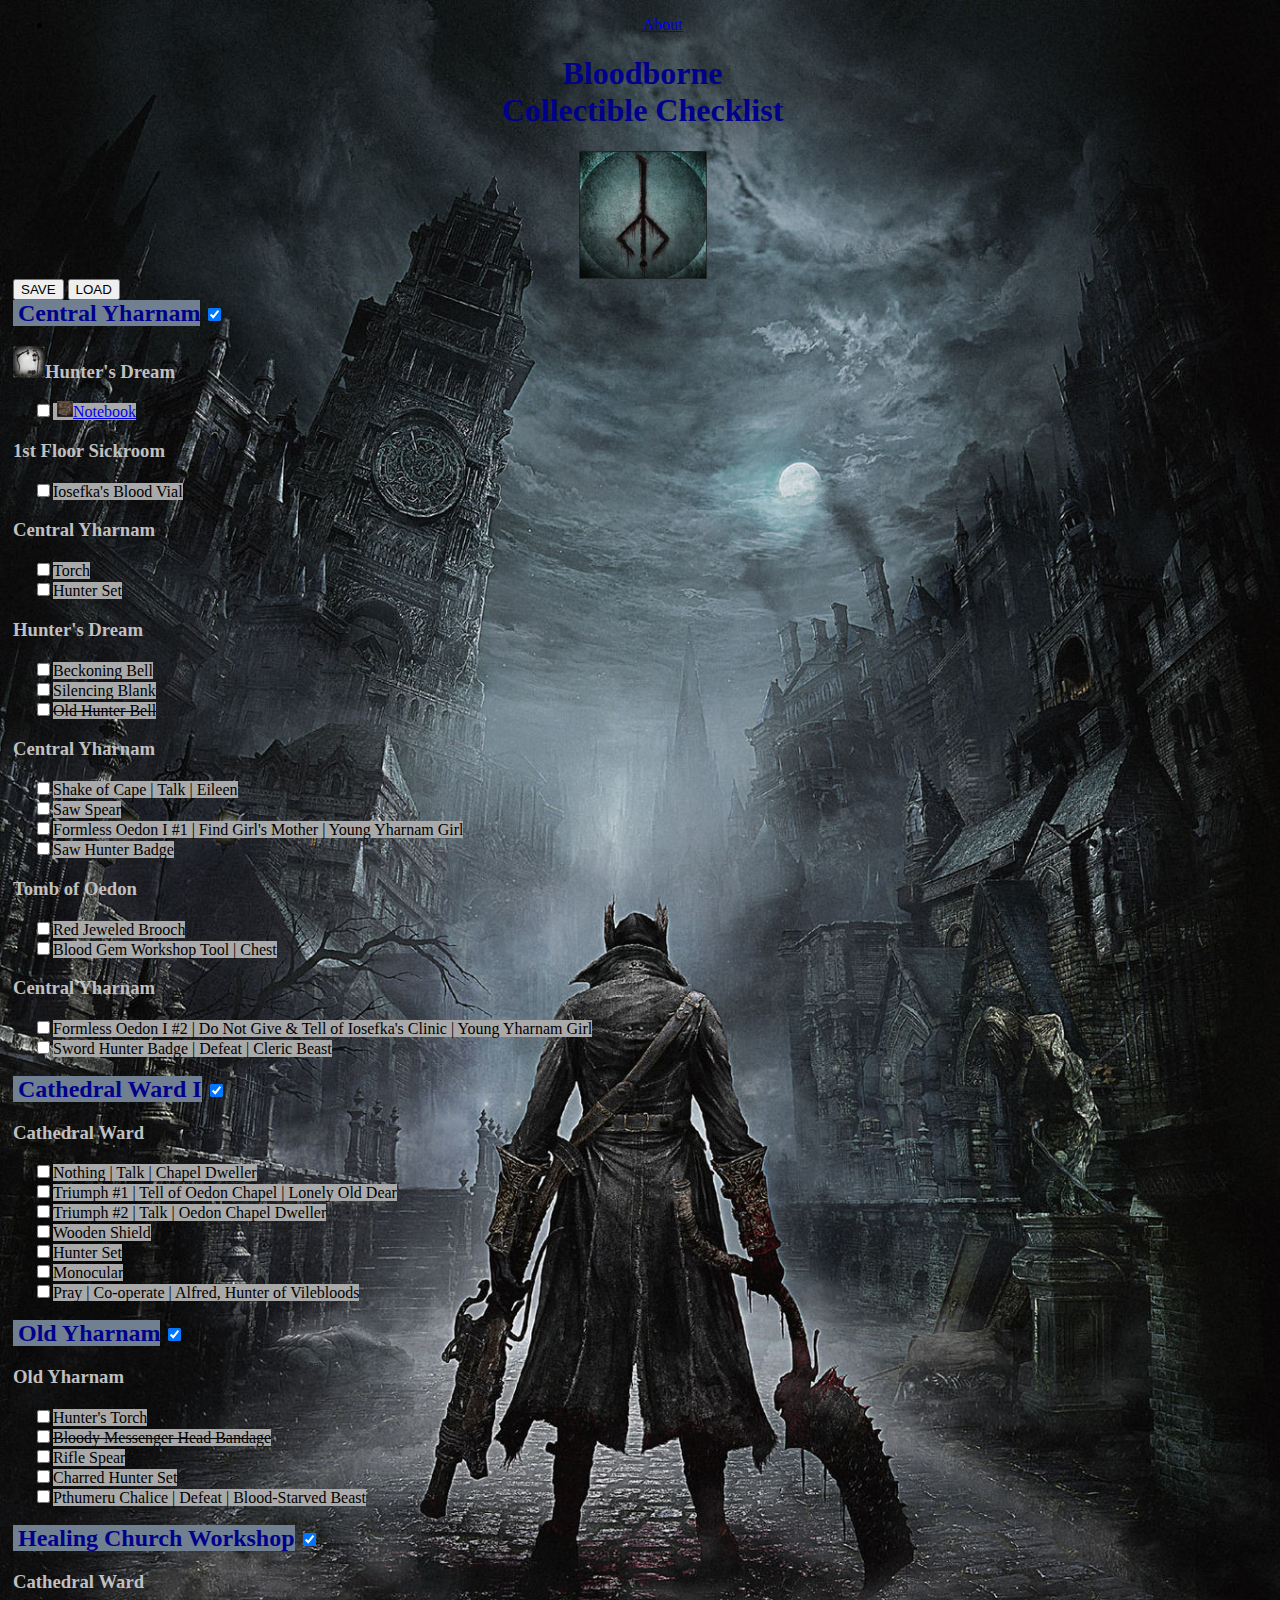
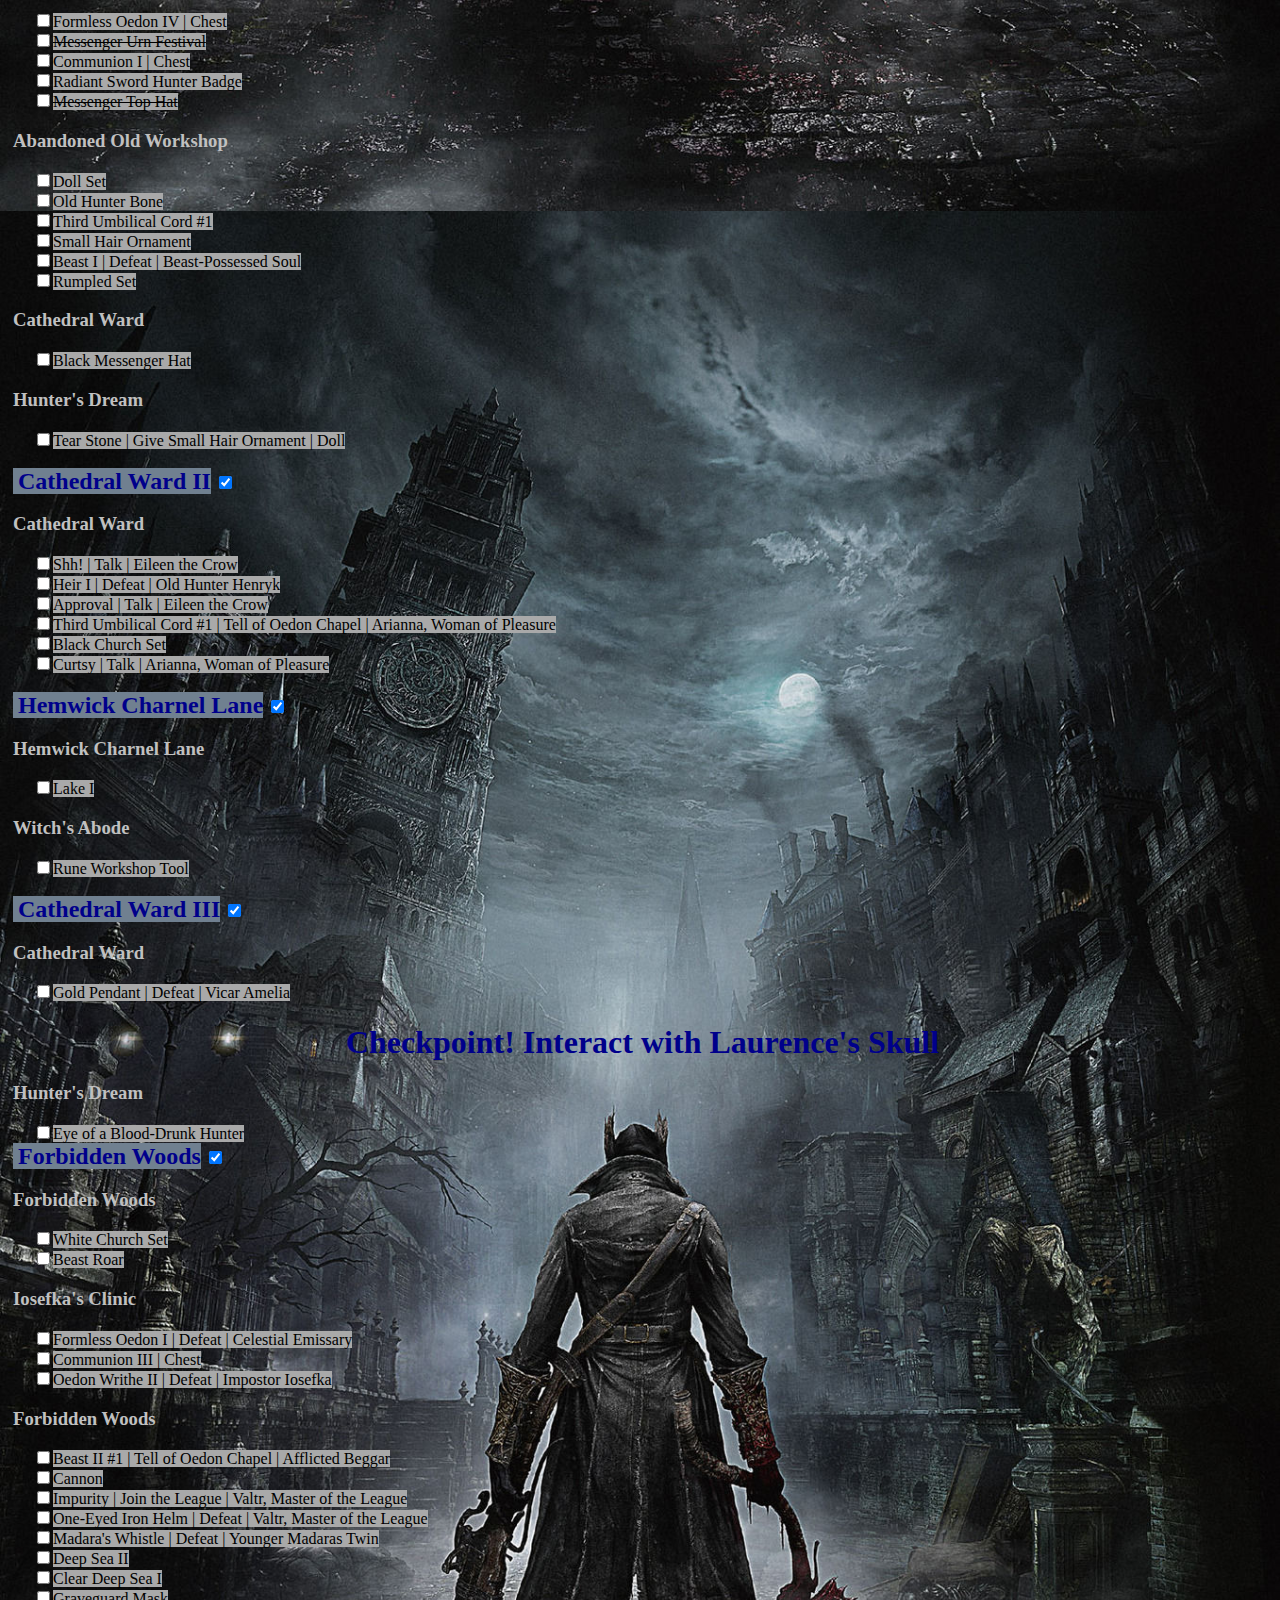
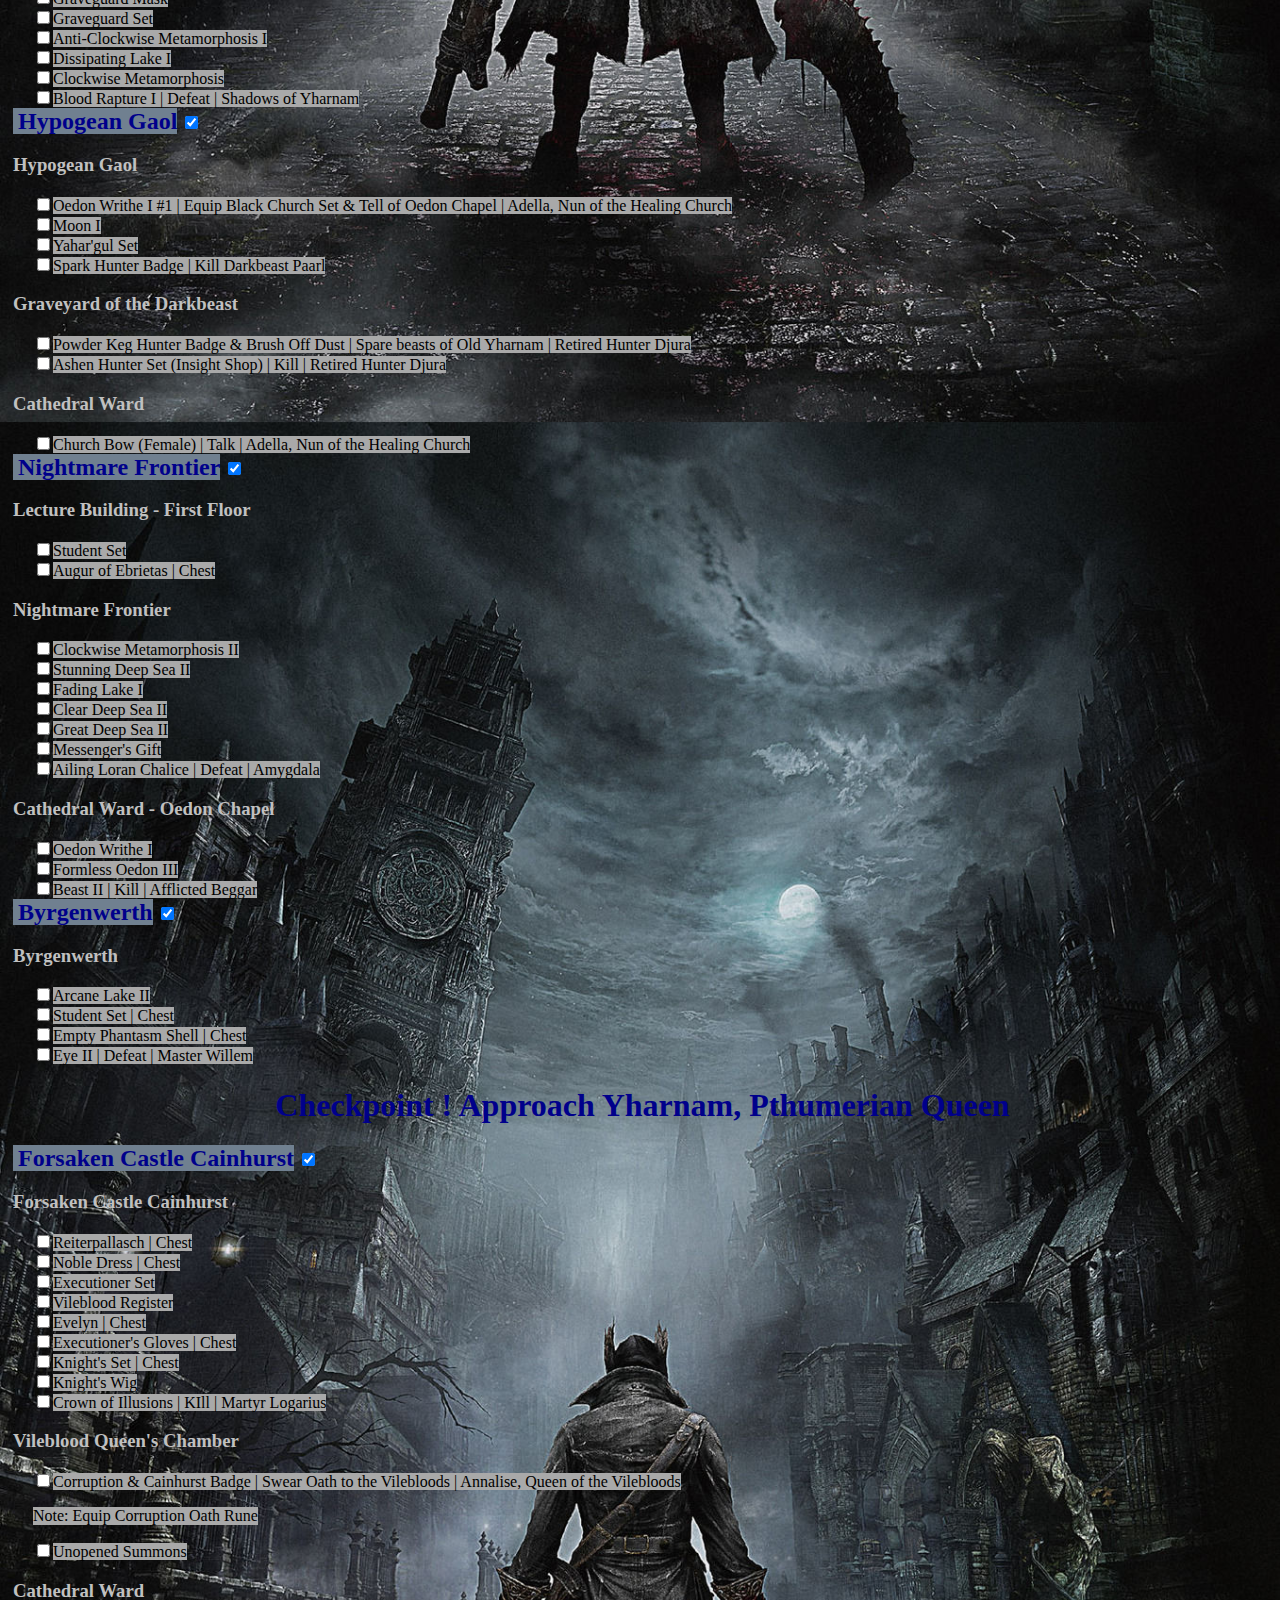
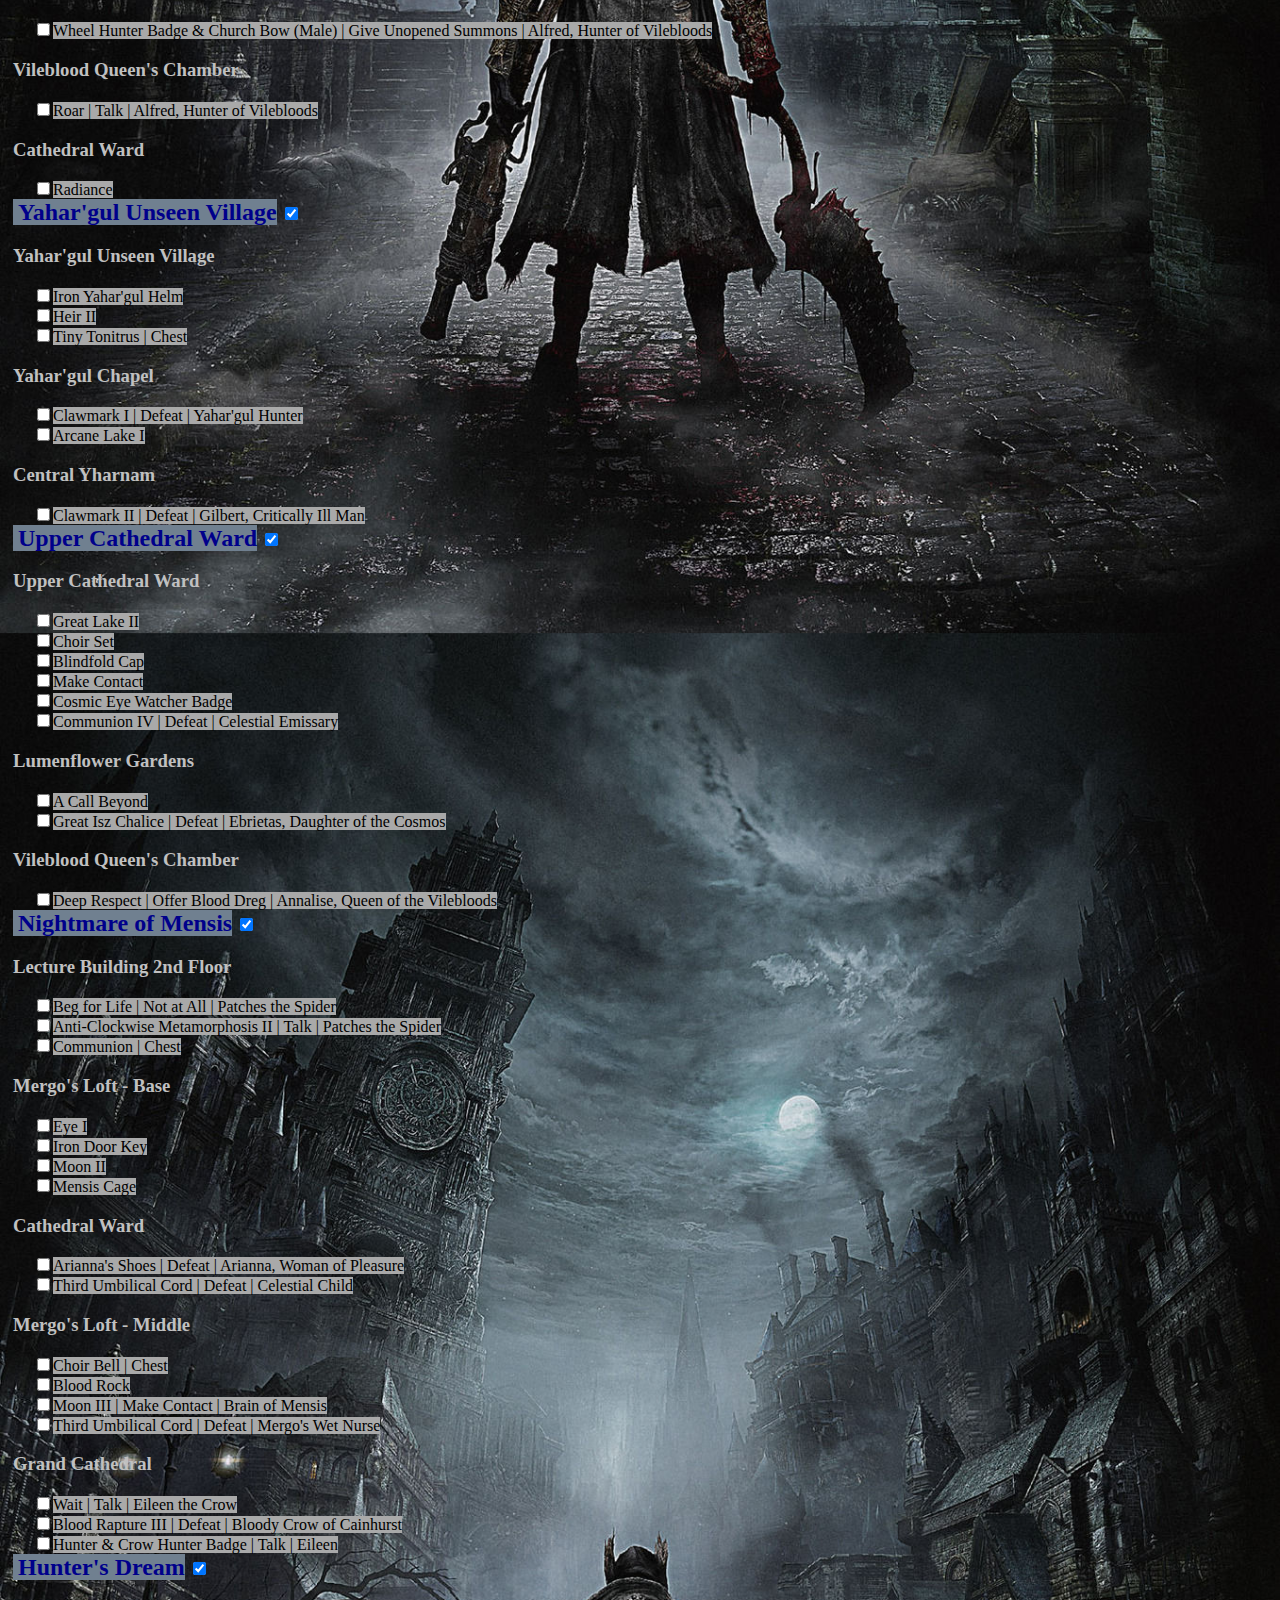
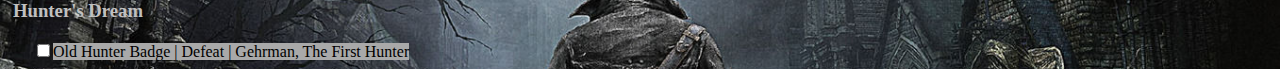
<file: index.html>
<!DOCTYPE html>

<html>
    <head>
        <title>Bloodborne Collectible Checklist</title>
        <meta name="description" content="A checklist tool for everything collectible in the Bloodborne main game.">
        <meta name="viewport" content="width=device-width, initial-scale=1.0">
        <meta charset="utf-8">
        <link rel="stylesheet" href="style.css">
    </head>
    
    <body>
        <nav>
            <ul>
                <li><a href="About/About.html">About</a></li>
            </ul>
        </nav>
        
        <h1>Bloodborne <br>Collectible Checklist</h1>
        <img src="Hunter-Oath-128x128.png" id="hunter-oath" width="128px" height="128px">
        
        <button onclick="Save()">SAVE</button>
        <button onclick="Load()">LOAD</button>
        <br>
        
        <div id="Central-Yharnam">
            <h2>Central Yharnam</h2>
            <!--<input type="checkbox" class="Visibility-Button" id="Central-Yharnam-Visibility-Button" checked="true" onclick="CollapseOrExpand('Central-Yharnam-Visibility-Button','Central-Yharnam')">-->
            <input type="checkbox" checked="true" onclick="CollapseOrExpand(this)">
            
            <h3><img src="Lamp-32x32.png">Hunter's Dream</h3>
            <div class="checklist">
                <input type="checkbox" id="Notebook"><label for="Notebook">
                    <a href="http://www.bloodborne-wiki.com/2015/03/notebook.html" target="_blank">
                        <img src="Notebook-42x42.png" width="16px" height="16px">Notebook</a></label><br>
            </div>
            <h3>1st Floor Sickroom</h3>
            <div class="checklist">
                <input type="checkbox" id="IBV"><label for="IBV">Iosefka's Blood Vial</label><br>
            </div>
            <h3>Central Yharnam</h3>
            <div class="checklist">
                <input type="checkbox" id="Torch"><label for="Torch">Torch</label><br>
                <input type="checkbox" id="Hunter Set"><label for="Hunter Set">Hunter Set</label><br>
            </div>
            <h3>Hunter's Dream</h3>
            <div class="checklist">
                <input type="checkbox" id="Beckoning Bell"><label for="Beckoning Bell">Beckoning Bell</label><br>
                <input type="checkbox" id="Silencing Blank"><label for="Silencing Blank">Silencing Blank</label><br>
                <input type="checkbox" id="Old Hunter Bell"><label for="Old Hunter Bell"><s>Old Hunter Bell</s></label><br>
            </div>
            <h3>Central Yharnam</h3>
            <div class="checklist">
                <input type="checkbox" id="Shake of Cape"><label for="Shake of Cape">Shake of Cape | Talk | Eileen</label><br>
                <input type="checkbox" id="Saw Spear"><label for="Saw Spear">Saw Spear</label><br>
                <input type="checkbox" id="Formless Oedon I #1"><label for="Formless Oedon I #1">Formless Oedon I #1 | Find Girl's Mother | Young Yharnam Girl</label><br>
                <input type="checkbox" id="Saw Hunter Badge"><label for="Saw Hunter Badge">Saw Hunter Badge</label><br>
            </div>
            <h3>Tomb of Oedon</h3>
            <div class="checklist">
                <input type="checkbox" id="Red Jeweled Brooch"><label for="Red Jeweled Brooch">Red Jeweled Brooch</label><br>
                <input type="checkbox" id="Blood Gem Workshop Tool"><label for="Blood Gem Workshop Tool">Blood Gem Workshop Tool | Chest</label><br>
            </div>
            <h3>Central Yharnam</h3>
            <div class="checklist">
                <input type="checkbox" id="Formless Oedon I #2"><label for="Formless Oedon I #2">Formless Oedon I #2 | Do Not Give & Tell of Iosefka's Clinic | Young Yharnam Girl</label><br>
                <input type="checkbox" id="SHB"><label for="SHB">Sword Hunter Badge | Defeat | Cleric Beast</label><br>
            </div>
        </div>
        
        <br>
        
        <div id="Cathedral-Ward-I">
            <h2>Cathedral Ward I</h2>
            <input type="checkbox" checked="true" onclick="CollapseOrExpand(this)">
            <h3>Cathedral Ward</h3>
            <div class="checklist">
                <input type="checkbox"><label>Nothing | Talk | Chapel Dweller</label><br>
                <input type="checkbox"><label>Triumph #1 | Tell of Oedon Chapel | Lonely Old Dear</label><br>
                <input type="checkbox"><label>Triumph #2 | Talk | Oedon Chapel Dweller</label><br>
                <input type="checkbox"><label>Wooden Shield</label><br>
                <input type="checkbox"><label>Hunter Set</label><br>
                <input type="checkbox"><label>Monocular</label><br>
                <input type="checkbox"><label>Pray | Co-operate | Alfred, Hunter of Vilebloods</label><br>
            </div>
        </div>

        <br>

        <div id="Old-Yharnam">
            <h2>Old Yharnam</h2>
            <input type="checkbox" checked="true" onclick="CollapseOrExpand(this)">
            <h3>Old Yharnam</h3>
            <div class="checklist">
                <input type="checkbox"><label>Hunter's Torch</label><br>
                <input type="checkbox"><label class="lost-upon-NG-plus">Bloody Messenger Head Bandage</label><br>
                <input type="checkbox"><label>Rifle Spear</label><br>
                <input type="checkbox"><label>Charred Hunter Set</label><br>
                <input type="checkbox"><label>Pthumeru Chalice | Defeat | Blood-Starved Beast</label><br>
            </div>
        </div>
        
        <br>
        
        <div id="Healing-Church-Workshop">
            <h2>Healing Church Workshop</h2>
            <input type="checkbox" checked="true" onclick="CollapseOrExpand(this)">
            <h3>Cathedral Ward</h3>
            <div class="checklist">
                <input type="checkbox"><label>Formless Oedon IV | Chest</label><br>
                <input type="checkbox"><label class="lost-upon-NG-plus">Messenger Urn Festival</label><br>
                <input type="checkbox"><label>Communion I | Chest</label><br>
                <input type="checkbox"><label>Radiant Sword Hunter Badge</label><br>
                <input type="checkbox"><label class="lost-upon-NG-plus">Messenger Top Hat</label><br>
            </div>
            <h3>Abandoned Old Workshop</h3>
            <div class="checklist">
                <input type="checkbox"><label>Doll Set</label><br>
                <input type="checkbox"><label>Old Hunter Bone</label><br>
                <input type="checkbox"><label>Third Umbilical Cord #1</label><br>
                <input type="checkbox"><label>Small Hair Ornament</label><br>
                <input type="checkbox"><label>Beast I | Defeat | Beast-Possessed Soul</label><br>
                <input type="checkbox"><label>Rumpled Set</label><br>
            </div>
            <h3>Cathedral Ward</h3>
            <div class="checklist">
                <input type="checkbox" class="lost-upon-NG-plus"><label>Black Messenger Hat</label>
            </div>
            <h3>Hunter's Dream</h3>
            <div class="checklist">
                <input type="checkbox"><label>Tear Stone | Give Small Hair Ornament | Doll</label>
            </div>
        </div>

        <br>

        <div id="Cathedral-Ward-II">
            <h2>Cathedral Ward II</h2>
            <input type="checkbox" checked="true" onclick="CollapseOrExpand(this)">
            <h3>Cathedral Ward</h3>
            <div class="checklist">
                <input type="checkbox"><label>Shh! | Talk | Eileen the Crow</label><br>
                <input type="checkbox"><label>Heir I | Defeat | Old Hunter Henryk</label><br>
                <input type="checkbox"><label>Approval | Talk | Eileen the Crow</label><br>
                <input type="checkbox"><label>Third Umbilical Cord #1 | Tell of Oedon Chapel | Arianna, Woman of Pleasure</label><br>
                <input type="checkbox"><label>Black Church Set</label><br>
                <input type="checkbox"><label>Curtsy | Talk | Arianna, Woman of Pleasure</label><br>
            </div>
        </div>
        
        <br>
        
        <div id="Hemwick-Charnel-Lane">
            <h2>Hemwick Charnel Lane</h2>
            <input type="checkbox" checked="true" onclick="CollapseOrExpand(this)">
            <h3>Hemwick Charnel Lane</h3>
                <div class="checklist">
                    <input type="checkbox"><label>Lake I</label><br>
                </div>
            <h3>Witch's Abode</h3>
                <div class="checklist">
                    <input type="checkbox"><label>Rune Workshop Tool</label><br>
                </div>
        </div>
        
        <br>
        
        <div id="Cathedral-Ward-III">
            <h2>Cathedral Ward III</h2>
            <input type="checkbox" checked="true" onclick="CollapseOrExpand(this)">
            <h3>Cathedral Ward</h3>
                <div class="checklist">
                    <input type="checkbox"><label>Gold Pendant | Defeat | Vicar Amelia</label><br>
                </div>
        </div>
        
        <h1>Checkpoint! Interact with Laurence's Skull</h1>
        
        <div>
            <h3>Hunter's Dream</h3>
            <div class="checklist">
                <input type="checkbox"><label>Eye of a Blood-Drunk Hunter</label><br>
            </div>
        </div>
        
        <div>
            <h2>Forbidden Woods</h2>
            <input type="checkbox" checked="true" onclick="CollapseOrExpand(this)">
            <h3>Forbidden Woods</h3>
            <div class="checklist">
                <input type="checkbox"><label>White Church Set</label><br>
                <input type="checkbox"><label>Beast Roar</label><br>
            </div>
            <h3>Iosefka's Clinic</h3>
            <div class="checklist">
                <input type="checkbox"><label>Formless Oedon I | Defeat | Celestial Emissary</label><br>
                <input type="checkbox"><label>Communion III | Chest</label><br>
                <input type="checkbox"><label>Oedon Writhe II | Defeat | Impostor Iosefka</label><br>
            </div>
            <h3>Forbidden Woods</h3>
            <div class="checklist">
                <input type="checkbox"><label>Beast II #1 | Tell of Oedon Chapel | Afflicted Beggar</label><br>
                <input type="checkbox"><label>Cannon</label><br>
                <input type="checkbox"><label>Impurity | Join the League | Valtr, Master of the League</label><br>
                <input type="checkbox"><label>One-Eyed Iron Helm | Defeat | Valtr, Master of the League</label><br>
                <input type="checkbox"><label>Madara's Whistle | Defeat | Younger Madaras Twin</label><br>
                <input type="checkbox"><label>Deep Sea II</label><br>
                <input type="checkbox"><label>Clear Deep Sea I</label><br>
                <input type="checkbox"><label>Graveguard Mask</label><br>
                <input type="checkbox"><label>Graveguard Set</label><br>
                <input type="checkbox"><label>Anti-Clockwise Metamorphosis I</label><br>
                <input type="checkbox"><label>Dissipating Lake I</label><br>
                <input type="checkbox"><label>Clockwise Metamorphosis</label><br>
                <input type="checkbox"><label>Blood Rapture I | Defeat | Shadows of Yharnam</label><br>
            </div>
        </div>
            
        <div>
            <h2>Hypogean Gaol</h2>
            <input type="checkbox" checked="true" onclick="CollapseOrExpand(this)">
            <h3>Hypogean Gaol</h3>
            <div class="checklist">
                <input type="checkbox"><label>Oedon Writhe I #1 | Equip Black Church Set & Tell of Oedon Chapel | Adella, Nun of the Healing Church</label><br>
                <input type="checkbox"><label>Moon I</label><br>
                <input type="checkbox"><label>Yahar'gul Set</label><br>
                <input type="checkbox"><label>Spark Hunter Badge | Kill Darkbeast Paarl</label><br>
            </div>
            <h3>Graveyard of the Darkbeast</h3>
            <div class="checklist">
                <input type="checkbox"><label>Powder Keg Hunter Badge & Brush Off Dust | Spare beasts of Old Yharnam | Retired Hunter Djura</label><br>
                <input type="checkbox"><label>Ashen Hunter Set (Insight Shop) | Kill | Retired Hunter Djura</label><br>
            </div>
            <h3>Cathedral Ward</h3>
            <div class="checklist">
                <input type="checkbox"><label>Church Bow (Female) | Talk | Adella, Nun of the Healing Church</label>
            </div>
        </div>
        
        <div>
            <h2>Nightmare Frontier</h2>
            <input type="checkbox" checked="true" onclick="CollapseOrExpand(this)">
            <h3>Lecture Building - First Floor</h3>
            <div class="checklist">
                <input type="checkbox"><label>Student Set</label><br>
                <input type="checkbox"><label>Augur of Ebrietas | Chest</label>
            </div>
            <h3>Nightmare Frontier</h3>
            <div class="checklist">
                <input type="checkbox"><label>Clockwise Metamorphosis II</label><br>
                <input type="checkbox"><label>Stunning Deep Sea II</label><br>
                <input type="checkbox"><label>Fading Lake I</label><br>
                <input type="checkbox"><label>Clear Deep Sea II</label><br>
                <input type="checkbox"><label>Great Deep Sea II</label><br>
                <input type="checkbox" class="lost-upon-NG-plus"><label>Messenger's Gift</label><br>
                <input type="checkbox"><label>Ailing Loran Chalice | Defeat | Amygdala</label><br>
            </div>
        </div>
        
        <div>
            <h3>Cathedral Ward - Oedon Chapel</h3>
            <div class="checklist">
                <input type="checkbox"><label>Oedon Writhe I</label><br>
                <input type="checkbox"><label>Formless Oedon III</label><br>
                <input type="checkbox"><label>Beast II | Kill | Afflicted Beggar</label><br>
            </div>
        </div>
        
        <div>
            <h2>Byrgenwerth</h2>
            <input type="checkbox" checked="true" onclick="CollapseOrExpand(this)">
            <h3>Byrgenwerth</h3>
            <div class="checklist">
                <input type="checkbox"><label>Arcane Lake II</label><br>
                <input type="checkbox"><label>Student Set | Chest</label><br>
                <input type="checkbox"><label>Empty Phantasm Shell | Chest</label><br>
                <input type="checkbox"><label>Eye II | Defeat | Master Willem</label><br>
            </div>
        </div>
        
        <h1>Checkpoint ! Approach Yharnam, Pthumerian Queen</h1>
        
        <div>
            <h2>Forsaken Castle Cainhurst</h2>
            <input type="checkbox" checked="true" onclick="CollapseOrExpand(this)">
            <h3>Forsaken Castle Cainhurst</h3>
            <div class="checklist">
                <input type="checkbox"><label>Reiterpallasch | Chest</label><br>
                <input type="checkbox"><label>Noble Dress | Chest</label><br>
                <input type="checkbox"><label>Executioner Set</label><br>
                <input type="checkbox"><label>Vileblood Register</label><br>
                <input type="checkbox"><label>Evelyn | Chest</label><br>
                <input type="checkbox"><label>Executioner's Gloves | Chest</label><br>
                <input type="checkbox"><label>Knight's Set | Chest</label><br>
                <input type="checkbox"><label>Knight's Wig</label><br>
                <input type="checkbox"><label>Crown of Illusions | KIll | Martyr Logarius</label><br>
            </div>
            <h3>Vileblood Queen's Chamber</h3>
            <div class="checklist">
                <input type="checkbox"><label>Corruption & Cainhurst Badge | Swear Oath to the Vilebloods | Annalise, Queen of the Vilebloods</label><br>
                <p>Note: Equip Corruption Oath Rune</p><br>
                <input type="checkbox"><label>Unopened Summons</label><br>
            </div>
            <h3>Cathedral Ward</h3>
            <div class="checklist">
                <input type="checkbox"><label>Wheel Hunter Badge & Church Bow (Male) | Give Unopened Summons | Alfred, Hunter of Vilebloods</label><br>
            </div>
            <h3>Vileblood Queen's Chamber</h3>
            <div class="checklist">
                <input type="checkbox"><label>Roar | Talk | Alfred, Hunter of Vilebloods</label><br>
            </div>
            <h3>Cathedral Ward</h3>
            <div class="checklist">
                <input type="checkbox"><label>Radiance</label><br>
            </div>
        </div>
        
        <div>
            <h2>Yahar'gul Unseen Village</h2>
            <input type="checkbox" checked="true" onclick="CollapseOrExpand(this)">
            <h3>Yahar'gul Unseen Village</h3>
            <div class="checklist">
                <input type="checkbox"><label>Iron Yahar'gul Helm</label><br>
                <input type="checkbox"><label>Heir II</label><br>
                <input type="checkbox"><label>Tiny Tonitrus | Chest</label><br>
            </div>
            <h3>Yahar'gul Chapel</h3>
            <div class="checklist">
                <input type="checkbox"><label>Clawmark I | Defeat | Yahar'gul Hunter</label><br>
                <input type="checkbox"><label>Arcane Lake I</label><br>
            </div>
            <h3>Central Yharnam</h3>
            <div class="checklist">
                <input type="checkbox"><label>Clawmark II | Defeat | Gilbert, Critically Ill Man</label><br>
            </div>
        </div>
        
        <div>
            <h2>Upper Cathedral Ward</h2>
            <input type="checkbox" checked="true" onclick="CollapseOrExpand(this)">
            <h3>Upper Cathedral Ward</h3>
            <div class="checklist">
                <input type="checkbox"><label>Great Lake II</label><br>
                <input type="checkbox"><label>Choir Set</label><br>
                <input type="checkbox"><label>Blindfold Cap</label><br>
                <input type="checkbox"><label>Make Contact</label><br>
                <input type="checkbox"><label>Cosmic Eye Watcher Badge</label><br>
                <input type="checkbox"><label>Communion IV | Defeat | Celestial Emissary</label><br>
            </div>
            <h3>Lumenflower Gardens</h3>
            <div class="checklist">
                <input type="checkbox"><label>A Call Beyond</label><br>
                <input type="checkbox"><label>Great Isz Chalice | Defeat | Ebrietas, Daughter of the Cosmos</label><br>
            </div>
            <h3>Vileblood Queen's Chamber</h3>
            <div class="checklist">
                <input type="checkbox"><label>Deep Respect | Offer Blood Dreg | Annalise, Queen of the Vilebloods</label><br>
            </div>
        </div>
        
        <div>
            <h2>Nightmare of Mensis</h2>
            <input type="checkbox" checked="true" onclick="CollapseOrExpand(this)">
            <h3>Lecture Building 2nd Floor</h3>
            <div class="checklist">
                <input type="checkbox"><label>Beg for Life | Not at All | Patches the Spider</label><br>
                <input type="checkbox"><label>Anti-Clockwise Metamorphosis II | Talk | Patches the Spider</label><br>
                <input type="checkbox"><label>Communion | Chest</label><br>
            </div>
            <h3>Mergo's Loft - Base</h3>
            <div class="checklist">
                <input type="checkbox"><label>Eye I</label><br>
                <input type="checkbox"><label>Iron Door Key</label><br>
                <input type="checkbox"><label>Moon II</label><br>
                <input type="checkbox"><label>Mensis Cage</label><br>
            </div>
            <h3>Cathedral Ward</h3>
            <div class="checklist">    
                <input type="checkbox"><label>Arianna's Shoes | Defeat | Arianna, Woman of Pleasure</label><br>
                <input type="checkbox"><label>Third Umbilical Cord | Defeat | Celestial Child</label><br>
            </div>
            <h3>Mergo's Loft - Middle</h3>
            <div class="checklist">
                <input type="checkbox"><label>Choir Bell | Chest</label><br>
                <input type="checkbox"><label>Blood Rock</label><br>
                <input type="checkbox"><label>Moon III | Make Contact | Brain of Mensis</label><br>
                <input type="checkbox"><label>Third Umbilical Cord | Defeat | Mergo's Wet Nurse</label><br>
            </div>
            <h3>Grand Cathedral</h3>
            <div class="checklist">
                <input type="checkbox"><label>Wait | Talk | Eileen the Crow</label><br>
                <input type="checkbox"><label>Blood Rapture III | Defeat | Bloody Crow of Cainhurst</label><br>
                <input type="checkbox"><label>Hunter & Crow Hunter Badge | Talk | Eileen</label><br>
            </div>
        </div>
        
        <div>
            <h2>Hunter's Dream</h2>
            <input type="checkbox" checked="true" onclick="CollapseOrExpand(this)">
            <h3>Hunter's Dream</h3>
            <div class="checklist">
                <input type="checkbox"><label>Old Hunter Badge | Defeat | Gehrman, The First Hunter</label><br>
            </div>
        </div>
        <script src="script.js"></script>
    </body>

</html>
</file>
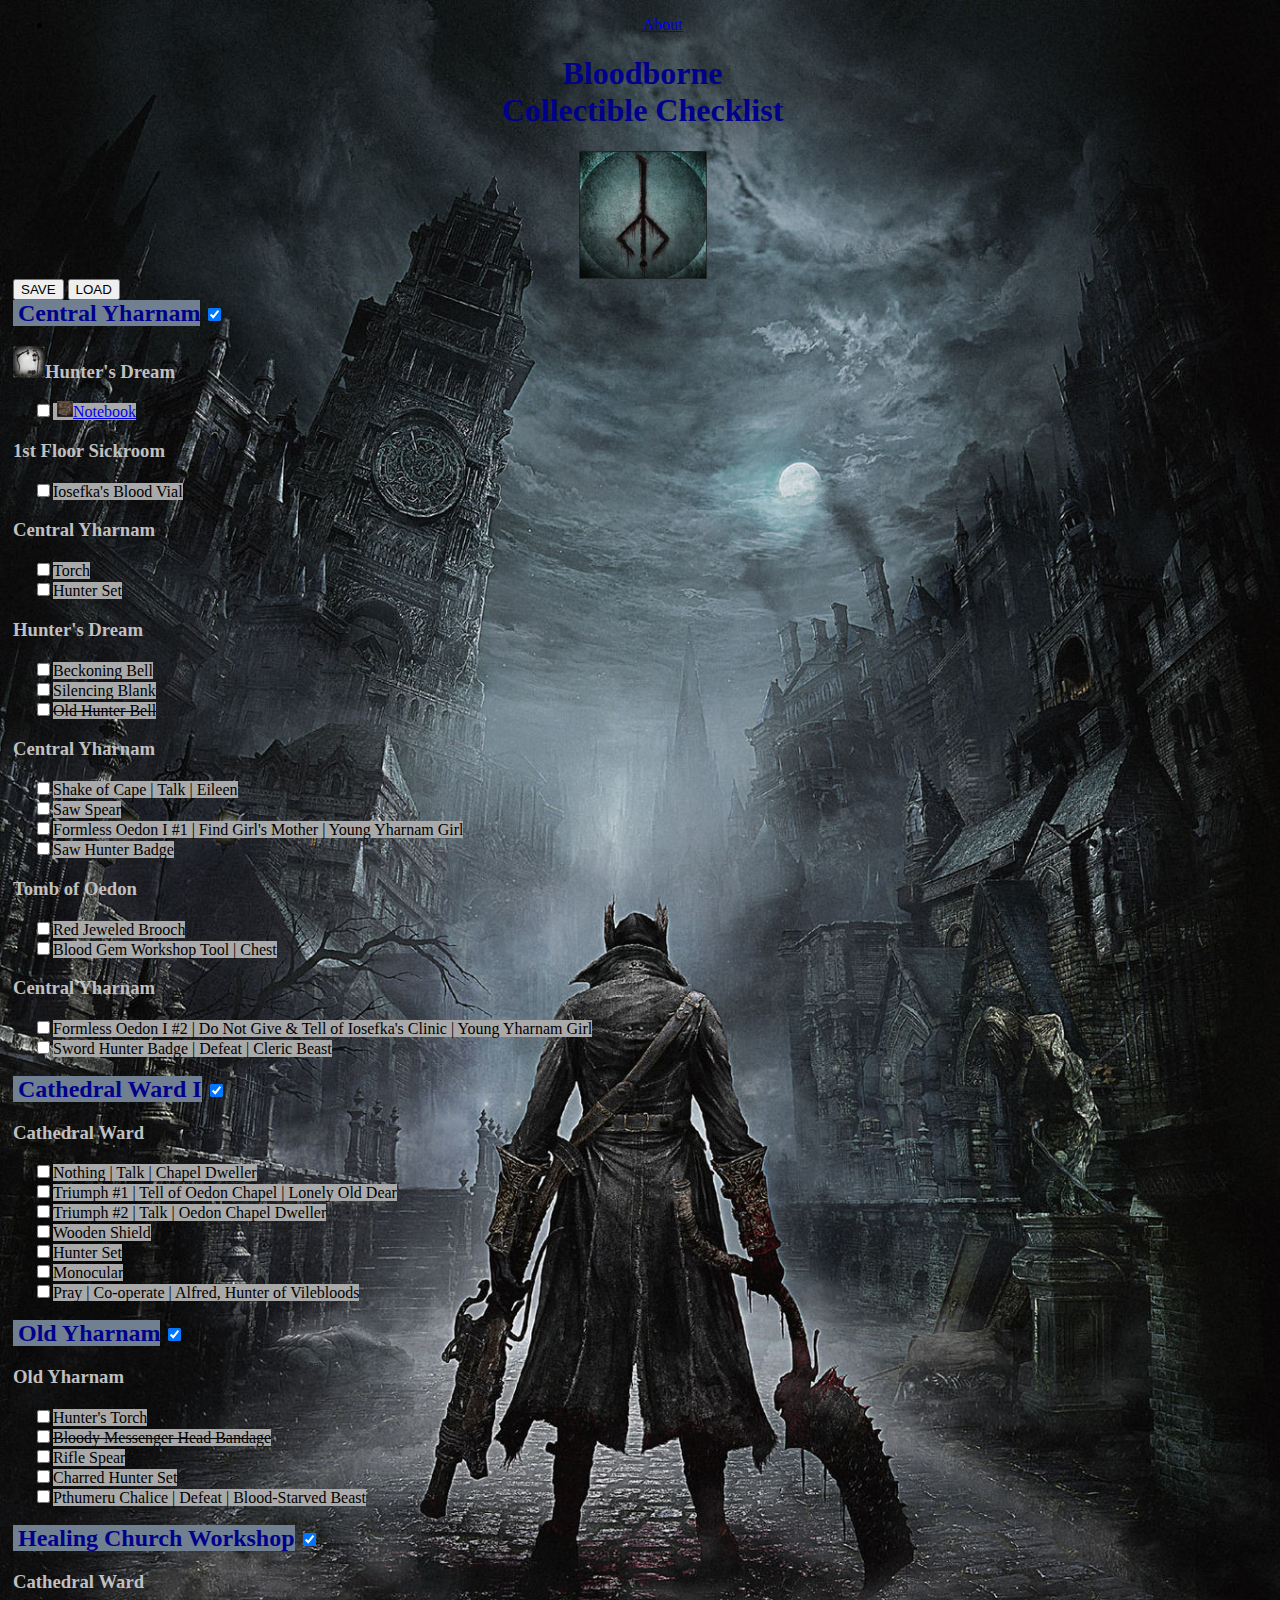
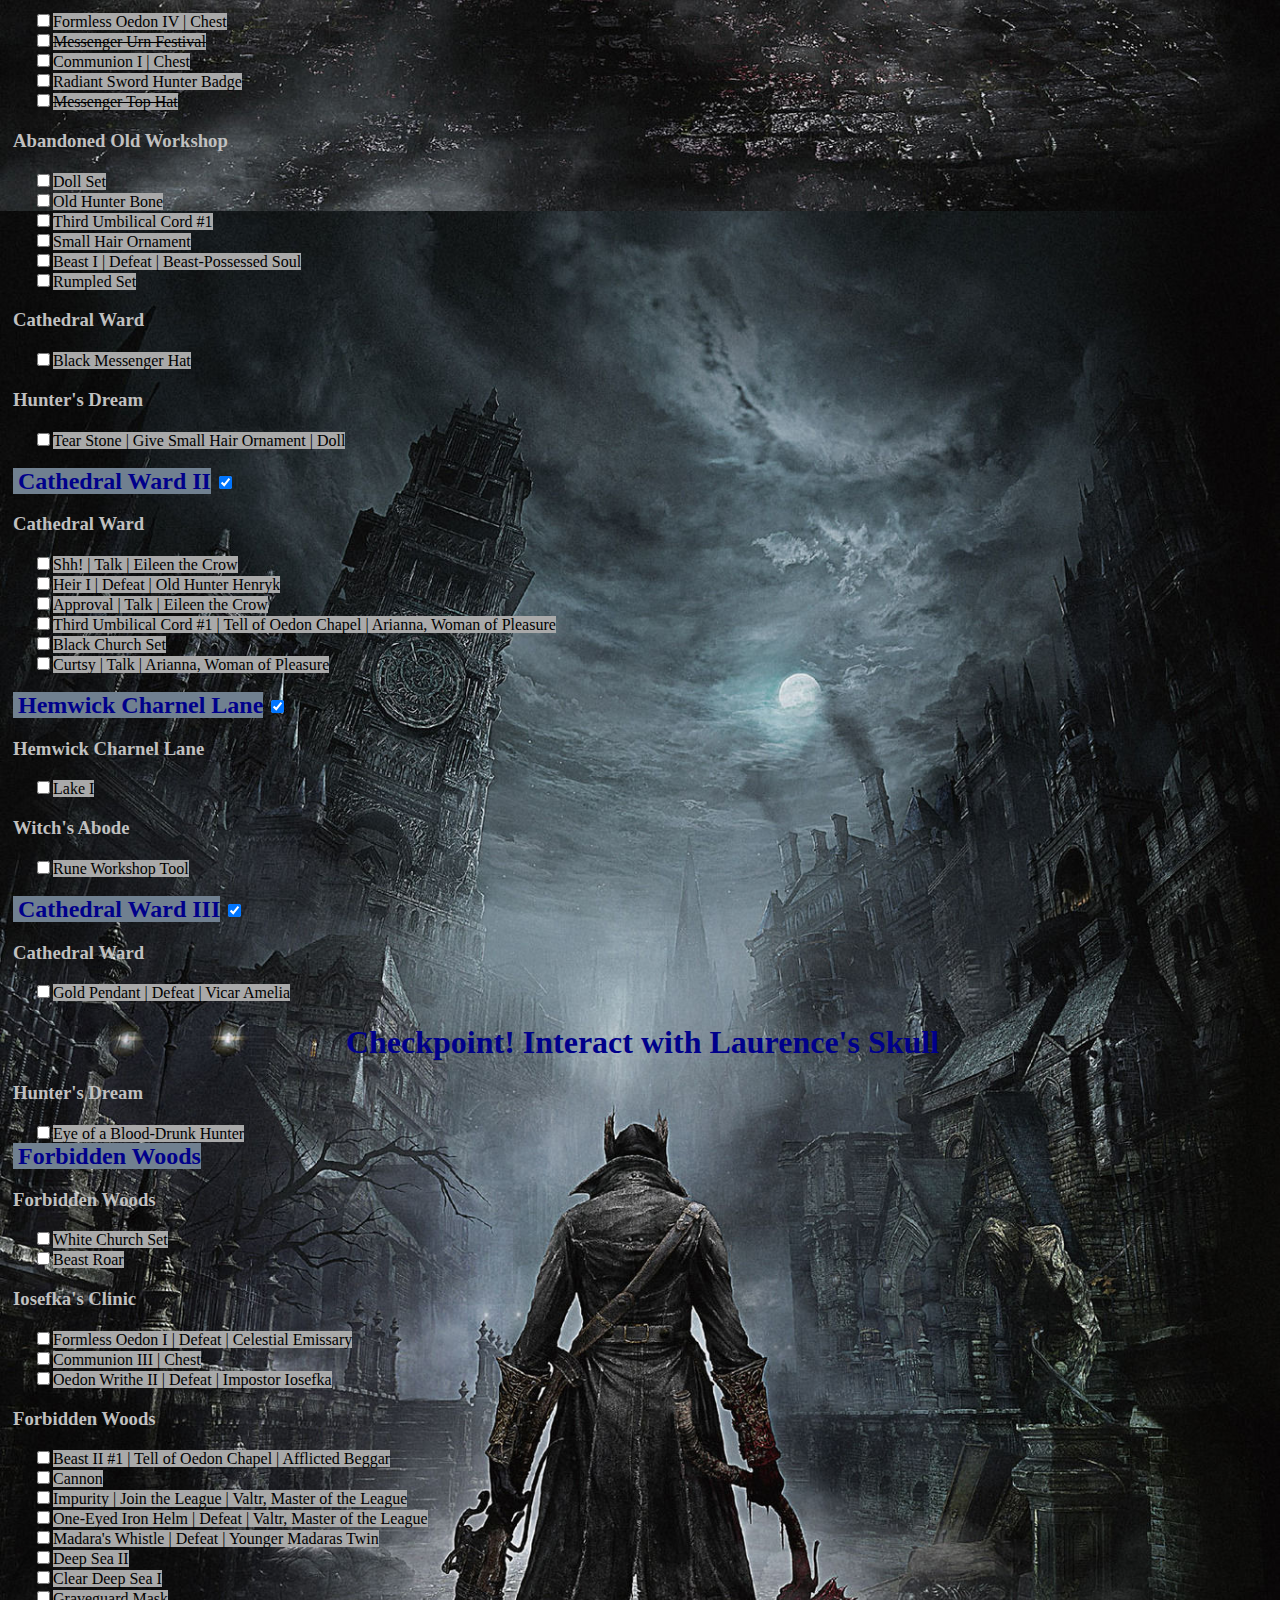
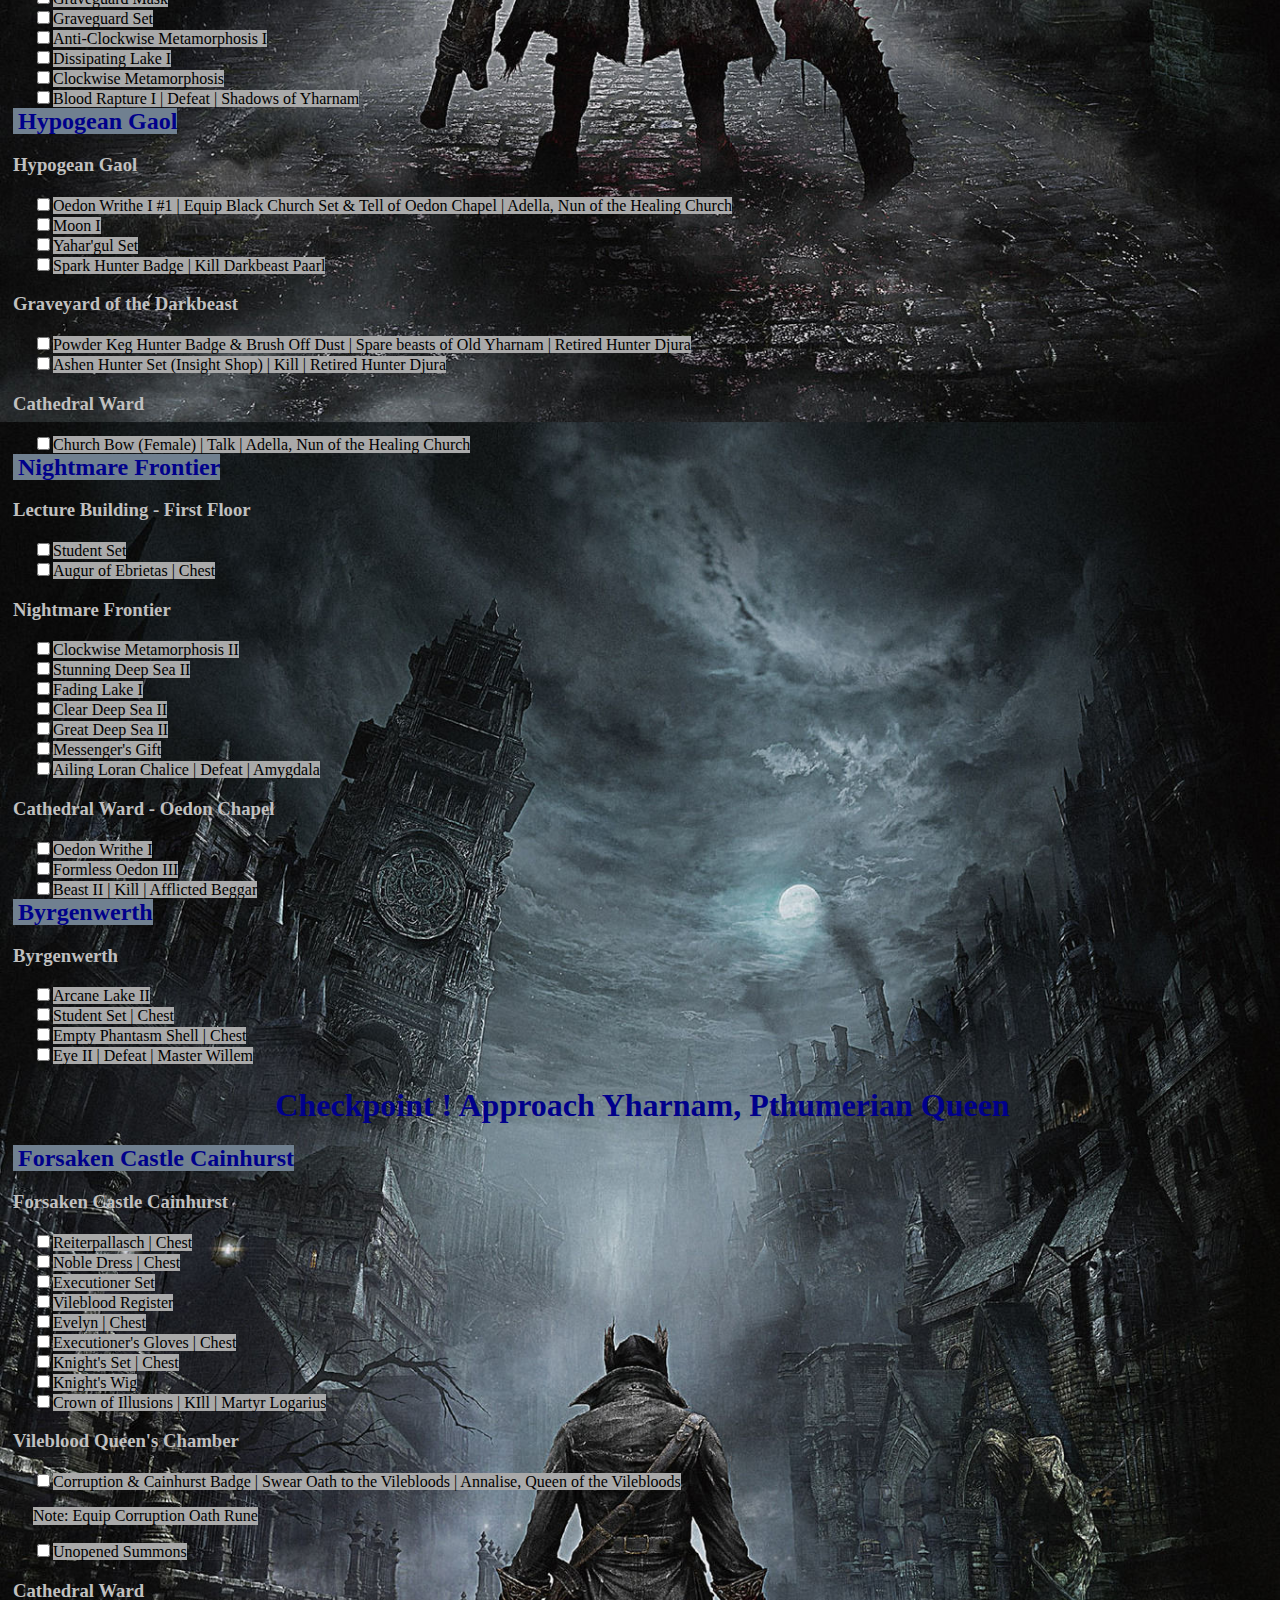
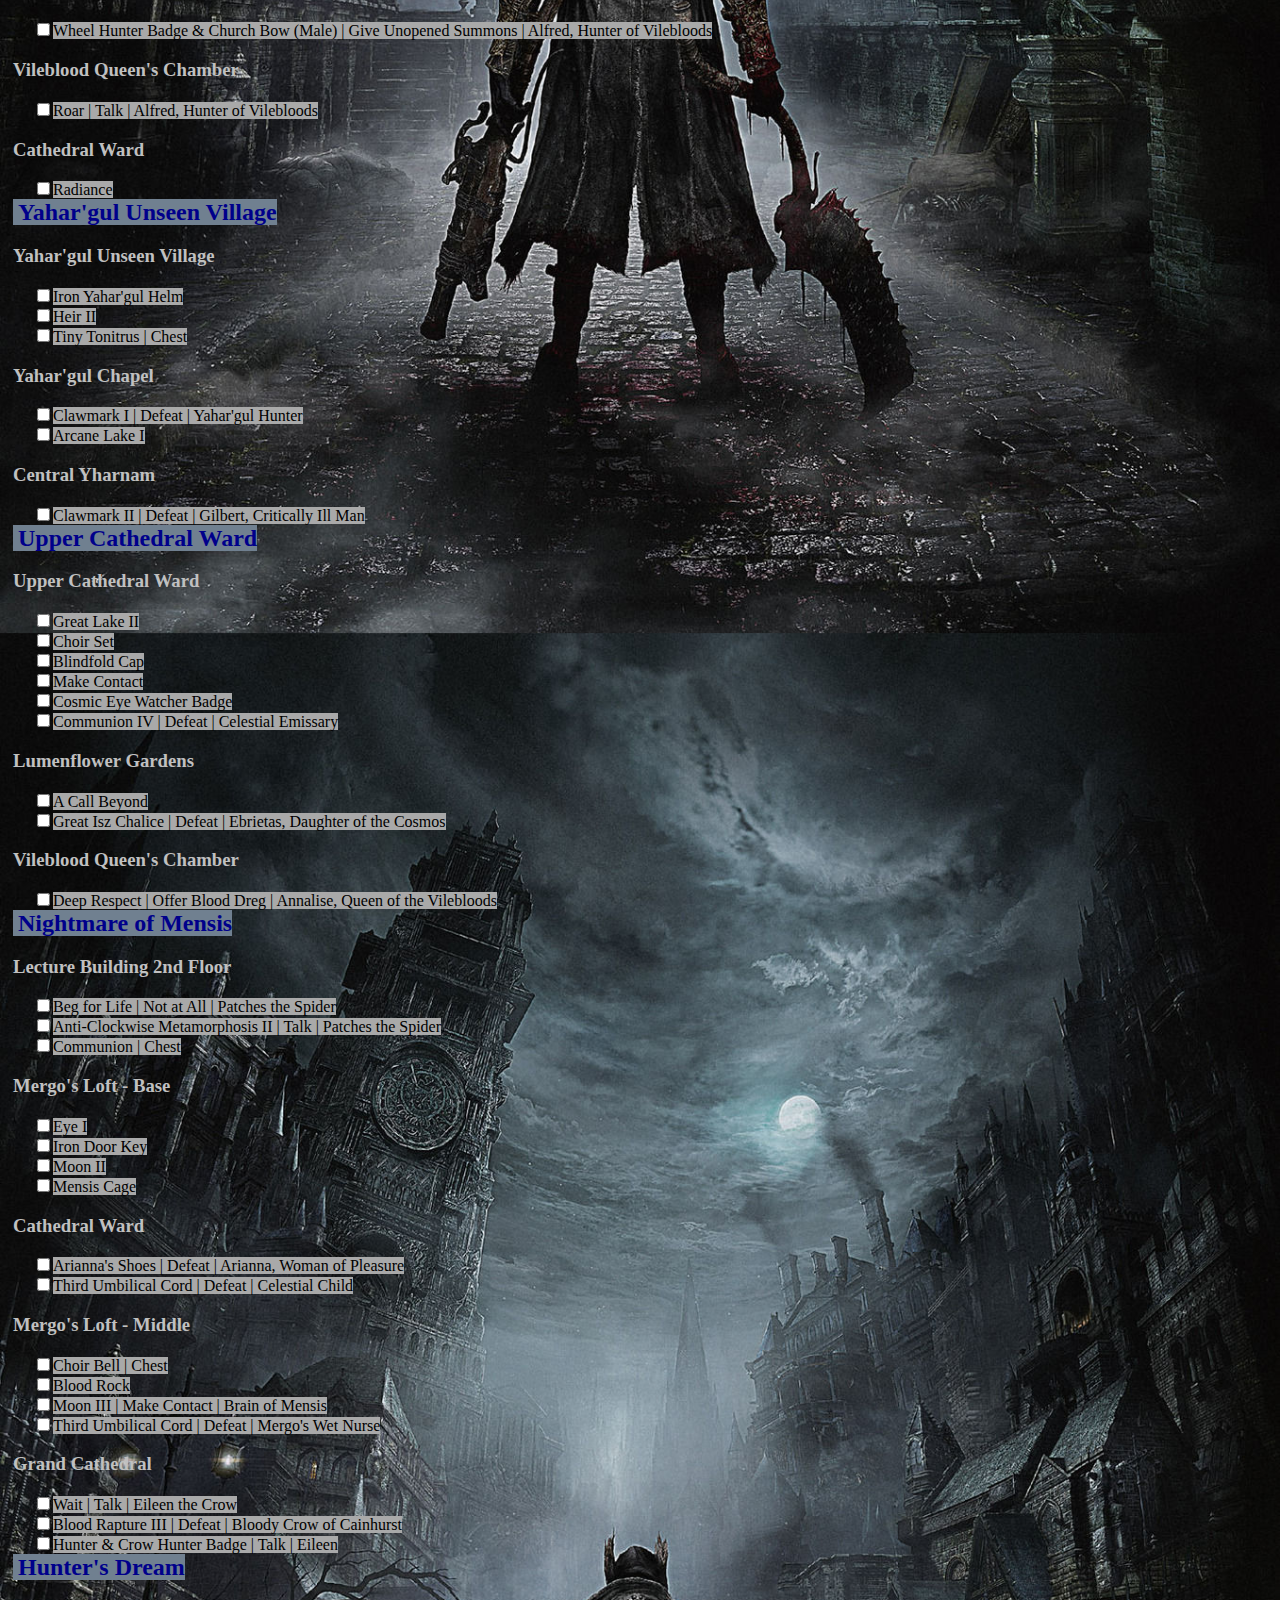
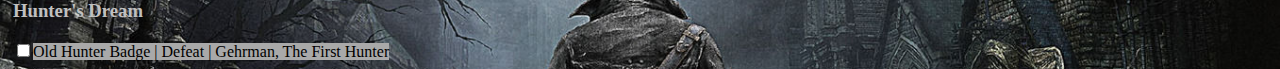
<file: structure.html>
<!DOCTYPE html>

<html>
    <head>
        <title>Bloodborne Collectible Checklist</title>
        <link rel="stylesheet" href="style.css">
    </head>
    
    <body>
        <nav>
            <ul>
                <li><a href="About/About.html">About</a></li>
            </ul>
        </nav>
        
        <h1>Bloodborne <br>Collectible Checklist</h1>
        <img src="Hunter-Oath-128x128.png" id="hunter-oath" width="128px" height="128px">
        
        <button onclick="Save()">SAVE</button>
        <button onclick="Load()">LOAD</button>
        <br>
        
        <div id="Central-Yharnam">
            <h2>Central Yharnam</h2>
            <input type="checkbox" class="Visibility-Button" id="Central-Yharnam-Visibility-Button" checked="true" onclick="CollapseOrExpand('Central-Yharnam-Visibility-Button','Central-Yharnam')">
            <!--<h2>Central Yharnam</h2>
            <input type="checkbox" class="Visibility-Button" id="Central-Yharnam-Visibility-Button" checked="true" onclick="CollapseOrExpand(this)">-->
            
            <div>
                <h3><img src="Lamp-32x32.png">Hunter's Dream</h3>
                <div class="checklist">
                <input type="checkbox" id="Notebook"><label for="Notebook">
                    <a href="http://www.bloodborne-wiki.com/2015/03/notebook.html" target="_blank">
                        <img src="Notebook-42x42.png" width="16px" height="16px">Notebook</a></label><br>
                </div>
                <h3>1st Floor Sickroom</h3>
                <div class="checklist">
                    <input type="checkbox" id="IBV"><label for="IBV">Iosefka's Blood Vial</label><br>
                </div>
                <h3>Central Yharnam</h3>
                <div class="checklist">
                    <input type="checkbox" id="Torch"><label for="Torch">Torch</label><br>
                    <input type="checkbox" id="Hunter Set"><label for="Hunter Set">Hunter Set</label><br>
                </div>
                <h3>Hunter's Dream</h3>
                <div class="checklist">
                    <input type="checkbox" id="Beckoning Bell"><label for="Beckoning Bell">Beckoning Bell</label><br>
                    <input type="checkbox" id="Silencing Blank"><label for="Silencing Blank">Silencing Blank</label><br>
                    <input type="checkbox" id="Old Hunter Bell"><label for="Old Hunter Bell"><s>Old Hunter Bell</s></label><br>
                </div>
                <h3>Central Yharnam</h3>
                <div class="checklist">
                    <input type="checkbox" id="Shake of Cape"><label for="Shake of Cape">Shake of Cape | Talk | Eileen</label><br>
                    <input type="checkbox" id="Saw Spear"><label for="Saw Spear">Saw Spear</label><br>
                    <input type="checkbox" id="Formless Oedon I #1"><label for="Formless Oedon I #1">Formless Oedon I #1 | Find Girl's Mother | Young Yharnam Girl</label><br>
                    <input type="checkbox" id="Saw Hunter Badge"><label for="Saw Hunter Badge">Saw Hunter Badge</label><br>
                </div>
                <h3>Tomb of Oedon</h3>
                <div class="checklist">
                    <input type="checkbox" id="Red Jeweled Brooch"><label for="Red Jeweled Brooch">Red Jeweled Brooch</label><br>
                    <input type="checkbox" id="Blood Gem Workshop Tool"><label for="Blood Gem Workshop Tool">Blood Gem Workshop Tool | Chest</label><br>
                </div>
                <h3>Central Yharnam</h3>
                <div class="checklist">
                    <input type="checkbox" id="Formless Oedon I #2"><label for="Formless Oedon I #2">Formless Oedon I #2 | Do Not Give & Tell of Iosefka's Clinic | Young Yharnam Girl</label><br>
                    <input type="checkbox" id="SHB"><label for="SHB">Sword Hunter Badge | Defeat | Cleric Beast</label><br>
                </div>
            </div>
        </div>
        
        <br>
        
        <div id="Cathedral-Ward-I">
            <h2>Cathedral Ward I</h2>
            <input type="checkbox" id="Cathedral-Ward-I-Visibility-Button" checked="true" onclick="CollapseOrExpand('Cathedral-Ward-I-Visibility-Button','Cathedral-Ward-I')">

            <div>
                <h3>Cathedral Ward</h3>
                <div class="checklist">
                    <input type="checkbox"><label>Nothing | Talk | Chapel Dweller</label><br>
                    <input type="checkbox"><label>Triumph #1 | Tell of Oedon Chapel | Lonely Old Dear</label><br>
                    <input type="checkbox"><label>Triumph #2 | Talk | Oedon Chapel Dweller</label><br>
                    <input type="checkbox"><label>Wooden Shield</label><br>
                    <input type="checkbox"><label>Hunter Set</label><br>
                    <input type="checkbox"><label>Monocular</label><br>
                    <input type="checkbox"><label>Pray | Co-operate | Alfred, Hunter of Vilebloods</label><br>
                </div>
            </div>
        </div>

        <br>

        <div id="Old-Yharnam">
            <h2>Old Yharnam</h2>
            <input type="checkbox" id="Old-Yharnam-Visibility-Button" checked="true" onclick="CollapseOrExpand('Old-Yharnam-Visibility-Button','Old-Yharnam')">
            <div>
                <h3>Old Yharnam</h3>
                <div class="checklist">
                    <input type="checkbox"><label>Hunter's Torch</label><br>
                    <input type="checkbox"><label class="lost-upon-NG-plus">Bloody Messenger Head Bandage</label><br>
                    <input type="checkbox"><label>Rifle Spear</label><br>
                    <input type="checkbox"><label>Charred Hunter Set</label><br>
                    <input type="checkbox"><label>Pthumeru Chalice | Defeat | Blood-Starved Beast</label><br>
                </div>
            </div>
        </div>
        
        <br>
        
        <div id="Healing-Church-Workshop">
            <h2>Healing Church Workshop</h2>
            <input type="checkbox" id="Healing-Church-Workshop-Visibility-Button" checked="true" onclick="CollapseOrExpand('Healing-Church-Workshop-Visibility-Button','Healing-Church-Workshop')">
            <div>
                <h3>Cathedral Ward</h3>
                <div class="checklist">
                    <input type="checkbox"><label>Formless Oedon IV | Chest</label><br>
                    <input type="checkbox"><label class="lost-upon-NG-plus">Messenger Urn Festival</label><br>
                    <input type="checkbox"><label>Communion I | Chest</label><br>
                    <input type="checkbox"><label>Radiant Sword Hunter Badge</label><br>
                    <input type="checkbox"><label class="lost-upon-NG-plus">Messenger Top Hat</label><br>
                </div>
                <h3>Abandoned Old Workshop</h3>
                <div class="checklist">
                    <input type="checkbox"><label>Doll Set</label><br>
                    <input type="checkbox"><label>Old Hunter Bone</label><br>
                    <input type="checkbox"><label>Third Umbilical Cord #1</label><br>
                    <input type="checkbox"><label>Small Hair Ornament</label><br>
                    <input type="checkbox"><label>Beast I | Defeat | Beast-Possessed Soul</label><br>
                    <input type="checkbox"><label>Rumpled Set</label><br>
                </div>
                <h3>Cathedral Ward</h3>
                <div class="checklist">
                    <input type="checkbox" class="lost-upon-NG-plus"><label>Black Messenger Hat</label>
                </div>
                <h3>Hunter's Dream</h3>
                <div class="checklist">
                    <input type="checkbox"><label>Tear Stone | Give Small Hair Ornament | Doll</label>
                </div>
            </div>
        </div>

        <br>

        <div id="Cathedral-Ward-II">
            <h2>Cathedral Ward II</h2>
            <input type="checkbox" id="Cathedral-Ward-II-Visibility-Button" checked="true" onclick="CollapseOrExpand('Cathedral-Ward-II-Visibility-Button','Cathedral-Ward-II')">
            <div>
                <h3>Cathedral Ward</h3>
                <div class="checklist">
                    <input type="checkbox"><label>Shh! | Talk | Eileen the Crow</label><br>
                    <input type="checkbox"><label>Heir I | Defeat | Old Hunter Henryk</label><br>
                    <input type="checkbox"><label>Approval | Talk | Eileen the Crow</label><br>
                    <input type="checkbox"><label>Third Umbilical Cord #1 | Tell of Oedon Chapel | Arianna, Woman of Pleasure</label><br>
                    <input type="checkbox"><label>Black Church Set</label><br>
                    <input type="checkbox"><label>Curtsy | Talk | Arianna, Woman of Pleasure</label><br>
                </div>
            </div>
        </div>
        
        <br>
        
        <div id="Hemwick-Charnel-Lane">
            <h2>Hemwick Charnel Lane</h2>
            <input type="checkbox" id="Hemwick-Charnel-Lane-Visibility-Button" checked="true" onclick="CollapseOrExpand('Hemwick-Charnel-Lane-Visibility-Button','Hemwick-Charnel-Lane')">
            <div>
                <h3>Hemwick Charnel Lane</h3>
                    <div class="checklist">
                        <input type="checkbox"><label>Lake I</label><br>
                    </div>
                <h3>Witch's Abode</h3>
                    <div class="checklist">
                        <input type="checkbox"><label>Rune Workshop Tool</label><br>
                    </div>
            </div>
        </div>
        
        <br>
        
        <div id="Cathedral-Ward-III">
            <h2>Cathedral Ward III</h2>
            <input type="checkbox" id="Cathedral-Ward-III-Visibility-Button" checked="true" onclick="CollapseOrExpand('Cathedral-Ward-III-Visibility-Button', 'Cathedral-Ward-III')">
            <div>
                <h3>Cathedral Ward</h3>
                    <div class="checklist">
                        <input type="checkbox"><label>Gold Pendant | Defeat | Vicar Amelia</label><br>
                    </div>
            </div>
        </div>
        
        <h1>Checkpoint! Interact with Laurence's Skull</h1>
        
        <div>
            <h3>Hunter's Dream</h3>
            <div class="checklist">
                <input type="checkbox"><label>Eye of a Blood-Drunk Hunter</label><br>
            </div>
        </div>
        
        <div>
            <h2>Forbidden Woods</h2>
            <h3>Forbidden Woods</h3>
            <div class="checklist">
                <input type="checkbox"><label>White Church Set</label><br>
                <input type="checkbox"><label>Beast Roar</label><br>
            </div>
            <h3>Iosefka's Clinic</h3>
            <div class="checklist">
                <input type="checkbox"><label>Formless Oedon I | Defeat | Celestial Emissary</label><br>
                <input type="checkbox"><label>Communion III | Chest</label><br>
                <input type="checkbox"><label>Oedon Writhe II | Defeat | Impostor Iosefka</label><br>
            </div>
            <h3>Forbidden Woods</h3>
            <div class="checklist">
                <input type="checkbox"><label>Beast II #1 | Tell of Oedon Chapel | Afflicted Beggar</label><br>
                <input type="checkbox"><label>Cannon</label><br>
                <input type="checkbox"><label>Impurity | Join the League | Valtr, Master of the League</label><br>
                <input type="checkbox"><label>One-Eyed Iron Helm | Defeat | Valtr, Master of the League</label><br>
                <input type="checkbox"><label>Madara's Whistle | Defeat | Younger Madaras Twin</label><br>
                <input type="checkbox"><label>Deep Sea II</label><br>
                <input type="checkbox"><label>Clear Deep Sea I</label><br>
                <input type="checkbox"><label>Graveguard Mask</label><br>
                <input type="checkbox"><label>Graveguard Set</label><br>
                <input type="checkbox"><label>Anti-Clockwise Metamorphosis I</label><br>
                <input type="checkbox"><label>Dissipating Lake I</label><br>
                <input type="checkbox"><label>Clockwise Metamorphosis</label><br>
                <input type="checkbox"><label>Blood Rapture I | Defeat | Shadows of Yharnam</label><br>
            </div>
        </div>
            
        <div>
            <h2>Hypogean Gaol</h2>
            <h3>Hypogean Gaol</h3>
            <div class="checklist">
                <input type="checkbox"><label>Oedon Writhe I #1 | Equip Black Church Set & Tell of Oedon Chapel | Adella, Nun of the Healing Church</label><br>
                <input type="checkbox"><label>Moon I</label><br>
                <input type="checkbox"><label>Yahar'gul Set</label><br>
                <input type="checkbox"><label>Spark Hunter Badge | Kill Darkbeast Paarl</label><br>
            </div>
            <h3>Graveyard of the Darkbeast</h3>
            <div class="checklist">
                <input type="checkbox"><label>Powder Keg Hunter Badge & Brush Off Dust | Spare beasts of Old Yharnam | Retired Hunter Djura</label><br>
                <input type="checkbox"><label>Ashen Hunter Set (Insight Shop) | Kill | Retired Hunter Djura</label><br>
            </div>
            <h3>Cathedral Ward</h3>
            <div class="checklist">
                <input type="checkbox"><label>Church Bow (Female) | Talk | Adella, Nun of the Healing Church</label>
            </div>
        </div>
        
        <div>
            <h2>Nightmare Frontier</h2>
            <h3>Lecture Building - First Floor</h3>
            <div class="checklist">
                <input type="checkbox"><label>Student Set</label><br>
                <input type="checkbox"><label>Augur of Ebrietas | Chest</label>
            </div>
            <h3>Nightmare Frontier</h3>
            <div class="checklist">
                <input type="checkbox"><label>Clockwise Metamorphosis II</label><br>
                <input type="checkbox"><label>Stunning Deep Sea II</label><br>
                <input type="checkbox"><label>Fading Lake I</label><br>
                <input type="checkbox"><label>Clear Deep Sea II</label><br>
                <input type="checkbox"><label>Great Deep Sea II</label><br>
                <input type="checkbox" class="lost-upon-NG-plus"><label>Messenger's Gift</label><br>
                <input type="checkbox"><label>Ailing Loran Chalice | Defeat | Amygdala</label><br>
            </div>
        </div>
        
        <div>
            <h3>Cathedral Ward - Oedon Chapel</h3>
            <div class="checklist">
                <input type="checkbox"><label>Oedon Writhe I</label><br>
                <input type="checkbox"><label>Formless Oedon III</label><br>
                <input type="checkbox"><label>Beast II | Kill | Afflicted Beggar</label><br>
            </div>
        </div>
        
        <div>
            <h2>Byrgenwerth</h2>
            <h3>Byrgenwerth</h3>
            <div class="checklist">
                <input type="checkbox"><label>Arcane Lake II</label><br>
                <input type="checkbox"><label>Student Set | Chest</label><br>
                <input type="checkbox"><label>Empty Phantasm Shell | Chest</label><br>
                <input type="checkbox"><label>Eye II | Defeat | Master Willem</label><br>
            </div>
        </div>
        
        <h1>Checkpoint ! Approach Yharnam, Pthumerian Queen</h1>
        
        <div>
            <h2>Forsaken Castle Cainhurst</h2>
            <h3>Forsaken Castle Cainhurst</h3>
            <div class="checklist">
                <input type="checkbox"><label>Reiterpallasch | Chest</label><br>
                <input type="checkbox"><label>Noble Dress | Chest</label><br>
                <input type="checkbox"><label>Executioner Set</label><br>
                <input type="checkbox"><label>Vileblood Register</label><br>
                <input type="checkbox"><label>Evelyn | Chest</label><br>
                <input type="checkbox"><label>Executioner's Gloves | Chest</label><br>
                <input type="checkbox"><label>Knight's Set | Chest</label><br>
                <input type="checkbox"><label>Knight's Wig</label><br>
                <input type="checkbox"><label>Crown of Illusions | KIll | Martyr Logarius</label><br>
            </div>
            <h3>Vileblood Queen's Chamber</h3>
            <div class="checklist">
                <input type="checkbox"><label>Corruption & Cainhurst Badge | Swear Oath to the Vilebloods | Annalise, Queen of the Vilebloods</label><br>
                <p>Note: Equip Corruption Oath Rune</p><br>
                <input type="checkbox"><label>Unopened Summons</label><br>
            </div>
            <h3>Cathedral Ward</h3>
            <div class="checklist">
                <input type="checkbox"><label>Wheel Hunter Badge & Church Bow (Male) | Give Unopened Summons | Alfred, Hunter of Vilebloods</label><br>
            </div>
            <h3>Vileblood Queen's Chamber</h3>
            <div class="checklist">
                <input type="checkbox"><label>Roar | Talk | Alfred, Hunter of Vilebloods</label><br>
            </div>
            <h3>Cathedral Ward</h3>
            <div class="checklist">
                <input type="checkbox"><label>Radiance</label><br>
            </div>
        </div>
        
        <div>
            <h2>Yahar'gul Unseen Village</h2>
            <h3>Yahar'gul Unseen Village</h3>
            <div class="checklist">
                <input type="checkbox"><label>Iron Yahar'gul Helm</label><br>
                <input type="checkbox"><label>Heir II</label><br>
                <input type="checkbox"><label>Tiny Tonitrus | Chest</label><br>
            </div>
            <h3>Yahar'gul Chapel</h3>
            <div class="checklist">
                <input type="checkbox"><label>Clawmark I | Defeat | Yahar'gul Hunter</label><br>
                <input type="checkbox"><label>Arcane Lake I</label><br>
            </div>
            <h3>Central Yharnam</h3>
            <div class="checklist">
                <input type="checkbox"><label>Clawmark II | Defeat | Gilbert, Critically Ill Man</label><br>
            </div>
        </div>
        
        <div>
            <h2>Upper Cathedral Ward</h2>
            <h3>Upper Cathedral Ward</h3>
            <div class="checklist">
                <input type="checkbox"><label>Great Lake II</label><br>
                <input type="checkbox"><label>Choir Set</label><br>
                <input type="checkbox"><label>Blindfold Cap</label><br>
                <input type="checkbox"><label>Make Contact</label><br>
                <input type="checkbox"><label>Cosmic Eye Watcher Badge</label><br>
                <input type="checkbox"><label>Communion IV | Defeat | Celestial Emissary</label><br>
            </div>
            <h3>Lumenflower Gardens</h3>
            <div class="checklist">
                <input type="checkbox"><label>A Call Beyond</label><br>
                <input type="checkbox"><label>Great Isz Chalice | Defeat | Ebrietas, Daughter of the Cosmos</label><br>
            </div>
            <h3>Vileblood Queen's Chamber</h3>
            <div class="checklist">
                <input type="checkbox"><label>Deep Respect | Offer Blood Dreg | Annalise, Queen of the Vilebloods</label><br>
            </div>
        </div>
        
        <div>
            <h2>Nightmare of Mensis</h2>
            <h3>Lecture Building 2nd Floor</h3>
            <div class="checklist">
                <input type="checkbox"><label>Beg for Life | Not at All | Patches the Spider</label><br>
                <input type="checkbox"><label>Anti-Clockwise Metamorphosis II | Talk | Patches the Spider</label><br>
                <input type="checkbox"><label>Communion | Chest</label><br>
            </div>
            <h3>Mergo's Loft - Base</h3>
            <div class="checklist">
                <input type="checkbox"><label>Eye I</label><br>
                <input type="checkbox"><label>Iron Door Key</label><br>
                <input type="checkbox"><label>Moon II</label><br>
                <input type="checkbox"><label>Mensis Cage</label><br>
            </div>
            <h3>Cathedral Ward</h3>
            <div class="checklist">    
                <input type="checkbox"><label>Arianna's Shoes | Defeat | Arianna, Woman of Pleasure</label><br>
                <input type="checkbox"><label>Third Umbilical Cord | Defeat | Celestial Child</label><br>
            </div>
            <h3>Mergo's Loft - Middle</h3>
            <div class="checklist">
                <input type="checkbox"><label>Choir Bell | Chest</label><br>
                <input type="checkbox"><label>Blood Rock</label><br>
                <input type="checkbox"><label>Moon III | Make Contact | Brain of Mensis</label><br>
                <input type="checkbox"><label>Third Umbilical Cord | Defeat | Mergo's Wet Nurse</label><br>
            </div>
            <h3>Grand Cathedral</h3>
            <div class="checklist">
                <input type="checkbox"><label>Wait | Talk | Eileen the Crow</label><br>
                <input type="checkbox"><label>Blood Rapture III | Defeat | Bloody Crow of Cainhurst</label><br>
                <input type="checkbox"><label>Hunter & Crow Hunter Badge | Talk | Eileen</label><br>
            </div>
        </div>
        
        <div>
            <h2>Hunter's Dream</h2>
            <h3>Hunter's Dream</h3>
            <input type="checkbox"><label>Old Hunter Badge | Defeat | Gehrman, The First Hunter</label><br>
        </div>
        <script src="script.js"></script>
    </body>

</html>
</file>
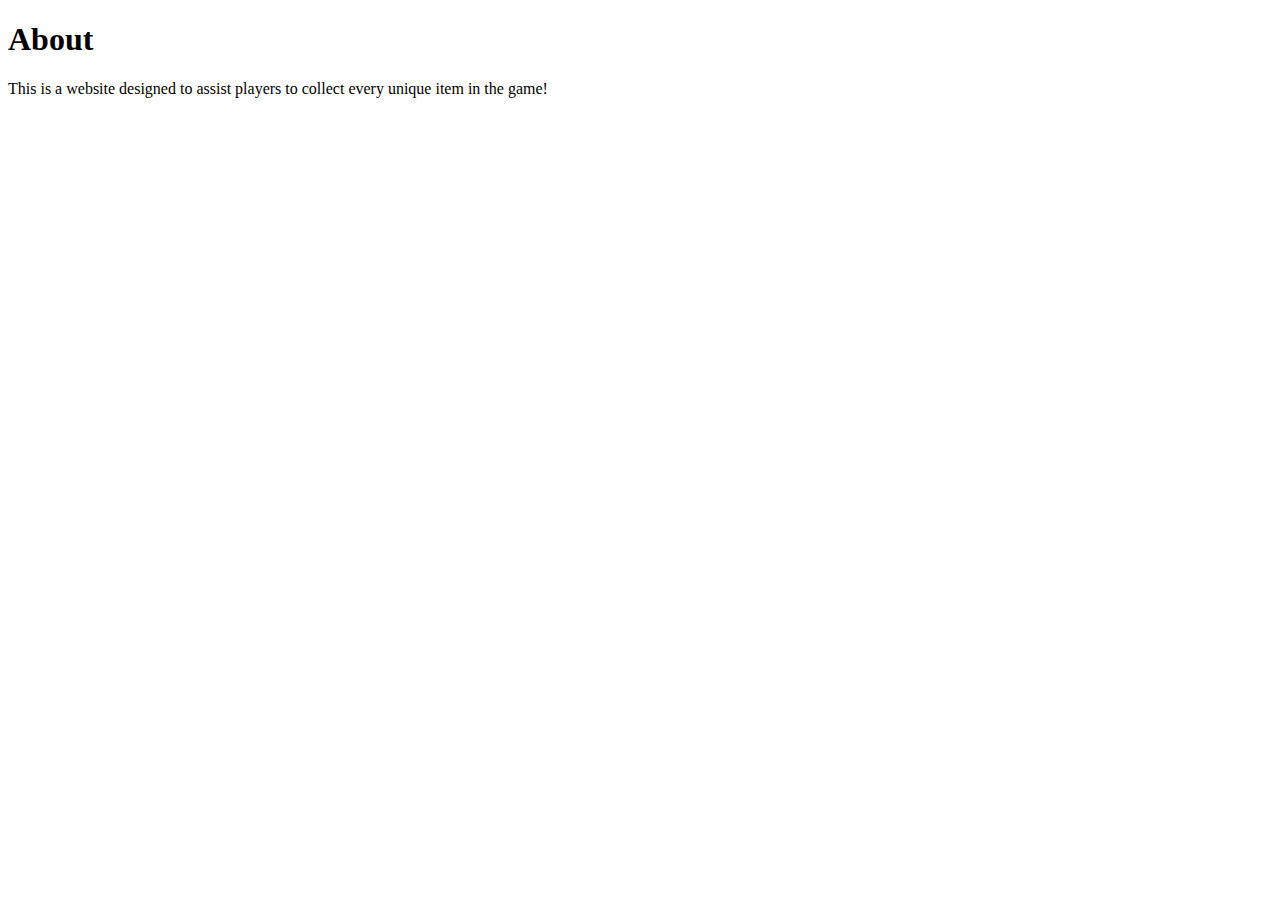
<file: About/About.html>
<!DOCTYPE html>

<html>
    <head>
        <title>About</title>
    </head>
    <body>
        <h1>About</h1>
        <p>This is a website designed to assist players to collect every unique item in the game!</p>
    </body>
</html>
</file>
<file: style.css>
nav {
    text-align: center;
}

body {
    background-image: url(Hunter-in-Yharnam-Cover.jpg);
    background-size: 100vw;
    background-position: top;
    padding-left: 5px;
}

h1 {
    color: darkblue;
    text-align: center;
}

#hunter-oath {
    display: block;
    margin-left: auto;
    margin-right: auto;
}
h2 {
    color: darkblue;
    background-color: slategray;
    width: 300px;
    padding-left: 5px;
    display: inline;
}

h3 {
    color:silver;
}

p {
    background-color: darkgrey;
    display: inline-block;
}
input {
    background-color: darkgrey;
}

label {
    background-color: darkgrey;
}

.checklist {
    margin-left:20px;
}


.lost-upon-NG-plus {
    text-decoration: line-through;
}
</file>
